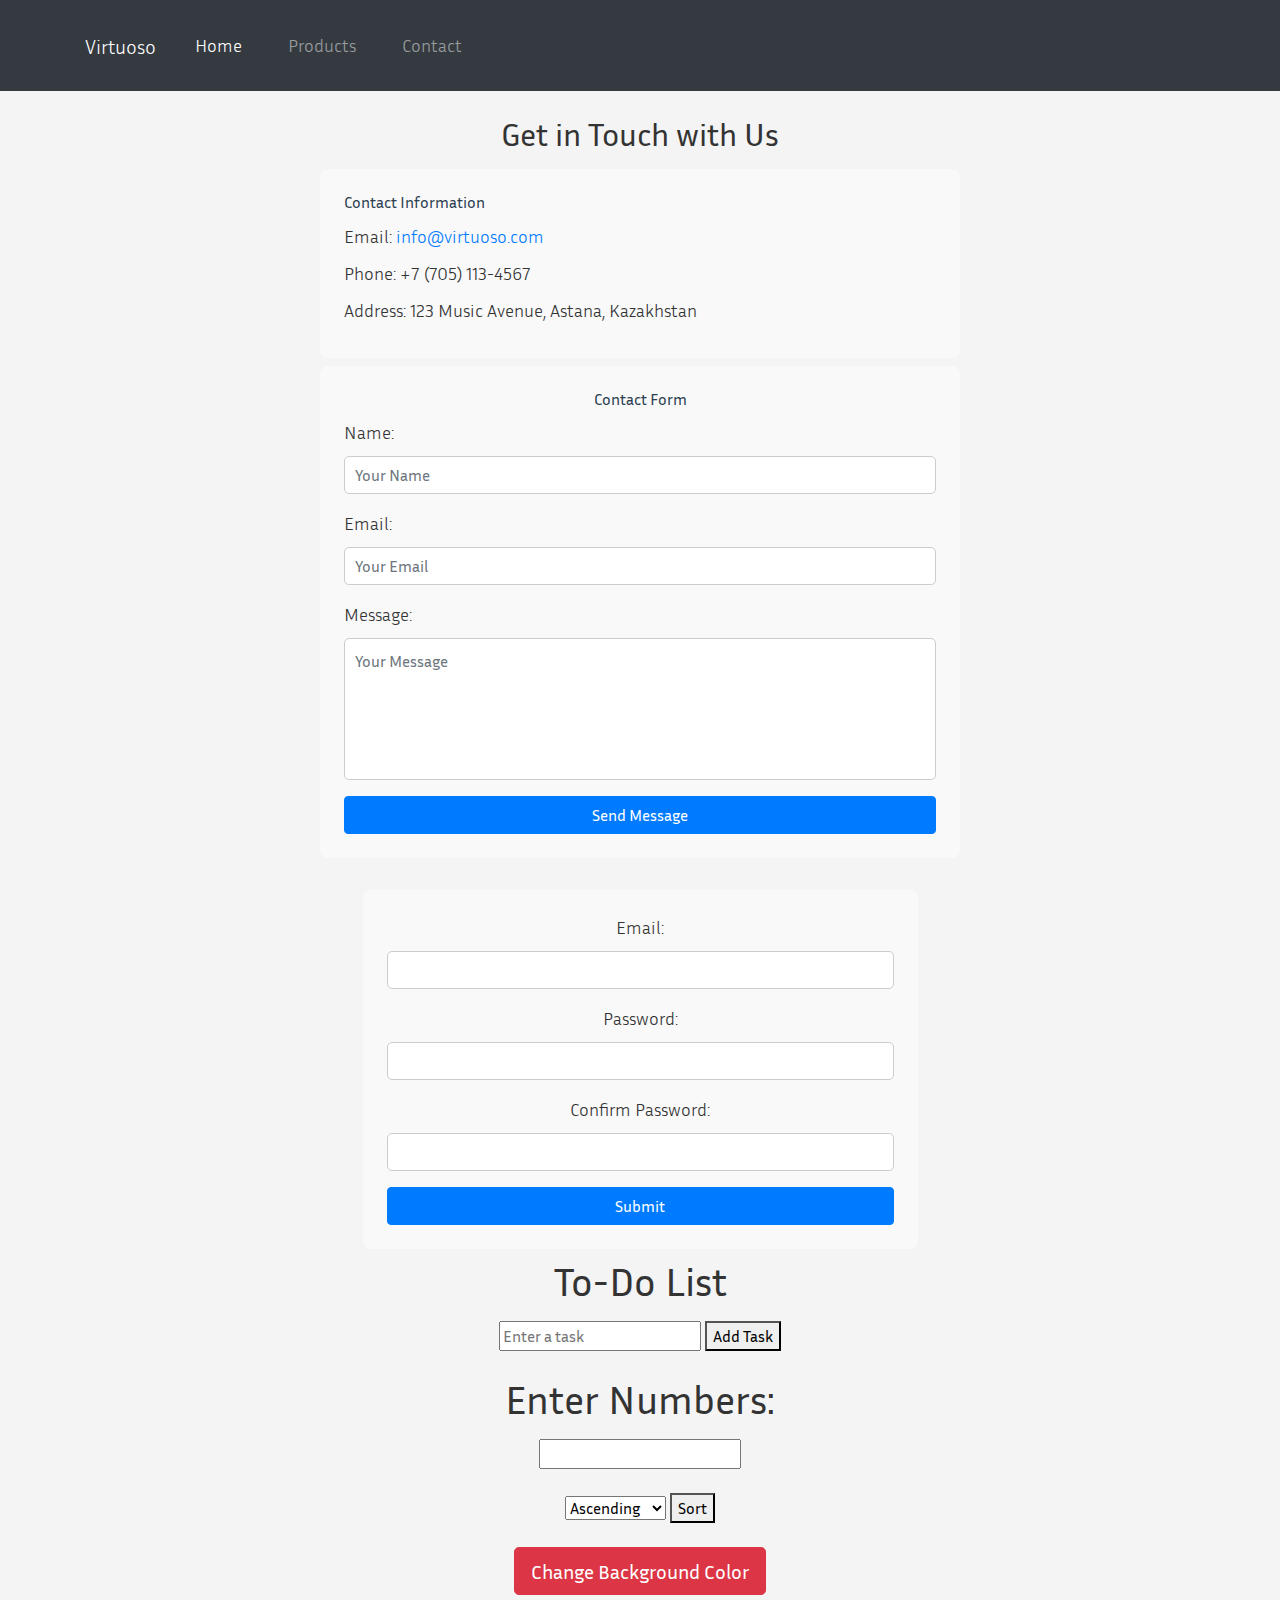
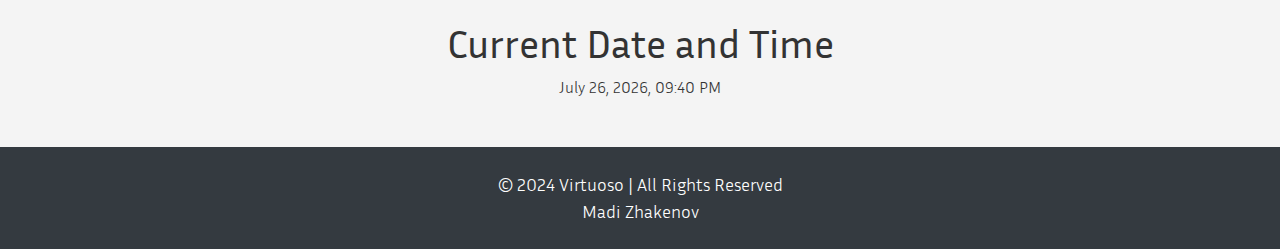
<file: contact.html>
<!DOCTYPE html>
<html lang="en">

<head>
    <meta charset="UTF-8">
    <meta name="viewport" content="width=device-width, initial-scale=1.0">
    <title>Virtuoso | Contact Me</title>
    <link rel="preconnect" href="https://fonts.googleapis.com">
    <link rel="preconnect" href="https://fonts.gstatic.com" crossorigin>
    <link
        href="https://fonts.googleapis.com/css2?family=Inria+Sans:ital,wght@0,300;0,400;0,700;1,300;1,400;1,700&display=swap"
        rel="stylesheet">

    <link href="https://stackpath.bootstrapcdn.com/bootstrap/4.5.2/css/bootstrap.min.css" rel="stylesheet">
    <script src="https://code.jquery.com/jquery-3.5.1.slim.min.js"></script>
    <script src="https://cdn.jsdelivr.net/npm/@popperjs/core@2.0.7/dist/umd/popper.min.js"></script>
    <script src="https://stackpath.bootstrapcdn.com/bootstrap/4.5.2/js/bootstrap.min.js"></script>
    <link rel="stylesheet" href="css/styles.css">
</head>

<body>
    <header>
        <nav class="navbar navbar-expand-lg navbar-dark bg-dark py-4">
            <div class="container">
                <a class="navbar-brand" href="home.html">Virtuoso</a>
                <button class="navbar-toggler" data-toggle="collapse" data-target="#navbarNav"
                    aria-expanded="false"><span class="navbar-toggler-icon"></span>
                </button>
                <div class="collapse navbar-collapse" id="navbarNav">
                    <ul class="navbar-nav">
                        <li class="active">
                            <a class="nav-link" href="home.html">Home</a>
                        </li>
                        <li>
                            <a class="nav-link" href="products.html">Products</a>
                        </li>
                        <li>
                            <a class="nav-link" href="contact.html">Contact</a>
                        </li>
                    </ul>
                </div>
            </div>
        </nav>
    </header>

    <div class="booking-form-container mt-4">
        <h3 class="section-heading text-center">Get in Touch with Us</h3>
        <div class="row">
            <div class="col-12">
                <div class="contact-details p-4 mt-2">
                    <h4>Contact Information</h4>
                    <p>Email: <a href="mailto:info@virtuoso.com">info@virtuoso.com</a></p>
                    <p>Phone: +7 (705) 113-4567</p>
                    <p>Address: 123 Music Avenue, Astana, Kazakhstan</p>
                </div>
            </div>
            <div class="col-12">
                <div class="contact-form-container p-4 mt-2">
                    <div class="container text-center">
                        <h4>Contact Form</h4>
                    </div>
                    <form id="contact-form">
                        <div class="form-group">
                            <label for="name">Name:</label>
                            <input type="text" class="form-control" id="name" name="name" required
                                placeholder="Your Name">
                        </div>
                        <div class="form-group">
                            <label for="email">Email:</label>
                            <input type="email" class="form-control" id="email" name="email" required
                                placeholder="Your Email">
                        </div>
                        <div class="form-group">
                            <label for="message">Message:</label>
                            <textarea class="form-control" id="message" name="message" rows="5" required
                                placeholder="Your Message"></textarea>
                        </div>
                        <button type="submit" class="btn btn-primary custom-button">Send Message</button>
                    </form>
                </div>
            </div>
        </div>
    </div>

    <div class="booking-form-container mt-4">
        <div class="row">
            <div class="col-12">
                <div class="container text-center">
                    <div class="contact-details p-4 mt-2">
                        <form onsubmit="return validateForm()" id="contact-form">
                            <div class="form-group">
                                <label for="email1">Email:</label>
                                <input class="form-control" type="text" id="email1" name="email1">
                            </div>
                            <div class="form-group">
                                <label for="password1">Password:</label>
                                <input class="form-control" type="password" id="password1" name="password1">
                            </div>

                            <div class="form-group">
                                <label for="confirmPassword1">Confirm Password:</label>
                                <input class="form-control" type="password" id="confirmPassword1" name="confirmPassword1">
                            </div>
                            
                            <button class="btn btn-primary custom-button" type="submit">Submit</button>
                        </form>
                </div>
            </div>
        </div>
    </div>

    <div class="container text-center mt-2">
        <h1>To-Do List</h1>
        <input type="text" id="taskInput" class="my-2" placeholder="Enter a task">
        <button onclick="addTask()">Add Task</button>
        <ul class="list-unstyled" id="taskList"></ul>
    </div>

    <div class="container text-center mt-2">
        <form>
            <label for="numbers"><h1>Enter Numbers: </h1></label>
            <br>
            <input type="text" id="numbers" required>
            <br>
            <br>
            <select id="order">
                <option value="asc">Ascending</option>
                <option value="desc">Descending</option>
            </select>
            <button type="button" onclick="sortNumbers()">Sort</button>
        </form>
        <p id="sortNumbersText"></p>
    </div>

    <div class="container mt-4 text-center">
        <button class="btn btn-lg btn-danger" onclick="changeBackgroundColor()">Change Background Color</button>
    </div>

    <div class="container text-center mt-4">
        <h1>Current Date and Time</h1>
        <p id="dateTime"></p>
    </div>


    <footer class="bg-dark text-white text-center py-4 mt-4 mt-lg-5">
        <div class="container">
            <p class="mb-0">&copy; 2024 Virtuoso | All Rights Reserved</p>
            <p class="mb-0">Madi Zhakenov</p>
        </div>
    </footer>

    <script src="script.js"></script>
</body>

</html>
</file>
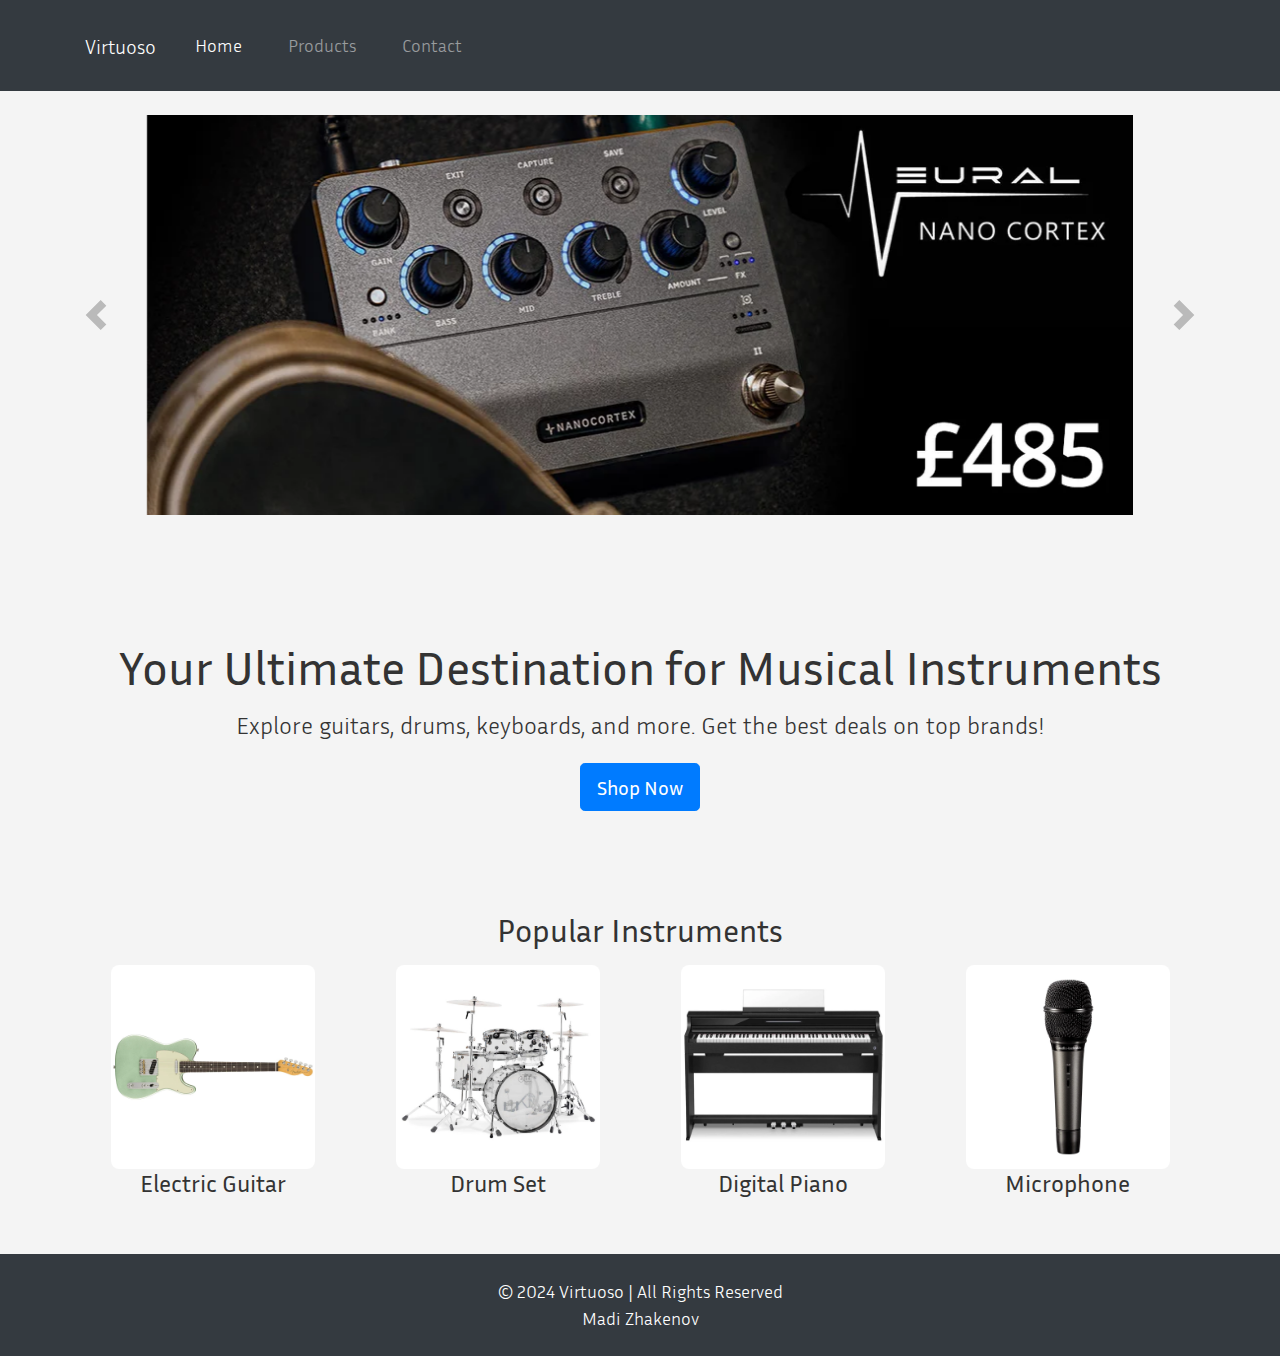
<file: home.html>
<!DOCTYPE html>
<html lang="en">
<head>
    <meta charset="UTF-8">
    <meta name="viewport" content="width=device-width, initial-scale=1.0">
    <title>Virtuoso | Musical Instrument Store</title>

    <link rel="preconnect" href="https://fonts.googleapis.com">
    <link rel="preconnect" href="https://fonts.gstatic.com" crossorigin>
    <link href="https://fonts.googleapis.com/css2?family=Inria+Sans:ital,wght@0,300;0,400;0,700;1,300;1,400;1,700&display=swap" rel="stylesheet">
    
    <link href="https://stackpath.bootstrapcdn.com/bootstrap/4.5.2/css/bootstrap.min.css" rel="stylesheet">
    <script src="https://code.jquery.com/jquery-3.5.1.slim.min.js"></script>
    <script src="https://cdn.jsdelivr.net/npm/@popperjs/core@2.0.7/dist/umd/popper.min.js"></script>
    <script src="https://stackpath.bootstrapcdn.com/bootstrap/4.5.2/js/bootstrap.min.js"></script>

    <link rel="stylesheet" href="css/styles.css">

</head>
<body>
    <header class="mb-4"> 
        <nav class="navbar navbar-expand-lg navbar-dark bg-dark py-4">
            <div class="container">
                <a class="navbar-brand" href="home.html">Virtuoso</a>
                <button class="navbar-toggler" data-toggle="collapse" data-target="#navbarNav" aria-expanded="false"><span class="navbar-toggler-icon"></span>
                </button>
                <div class="collapse navbar-collapse" id="navbarNav">
                    <ul class="navbar-nav">
                        <li class="active">
                            <a class="nav-link" href="home.html">Home</a>
                        </li>
                        <li>
                            <a class="nav-link" href="products.html">Products</a>
                        </li>
                        <li>
                            <a class="nav-link" href="contact.html">Contact</a>
                        </li>
                    </ul>
                </div>
            </div>
        </nav>
    </header>
    
    <section class="mb-4">
        <div id="mainCarousel" class="carousel" data-ride="carousel">
            <div class="carousel-inner">
                <div class="carousel-item active">
                    <img src="images/image1.png" class="w-100">
                </div>
                <div class="carousel-item">
                    <img src="images/image2.png" class="w-100">
                </div>
                <div class="carousel-item">
                    <img src="images/image3.png" class="w-100">
                </div>
            </div>
            <a class="carousel-control-prev" href="#mainCarousel" role="button" data-slide="prev">
                <span class="carousel-control-prev-icon"></span>
            </a>
            <a class="carousel-control-next" href="#mainCarousel" role="button" data-slide="next">
                <span class="carousel-control-next-icon"></span>
            </a>
        </div>
    </section>

    <section class="main-section text-center">
            <h2>Your Ultimate Destination for Musical Instruments</h2>
            <p>Explore guitars, drums, keyboards, and more. Get the best deals on top brands!</p>
            <div class="container text-center">
                <a href="products.html" class="btn btn-primary btn-lg">Shop Now</a>
            </div>
        </div>
    </section>

    <section class="featured-products mb-4">
        <div class="container text-center">
            <h3 class="section-heading mb-3">Popular Instruments</h3>
            <div class="row">
                <div class="col-sm-6 col-md-12 col-lg-3">
                    <div class="text-center">
                            <img src="images/elektrogitara-fender-american-professional-ii-telecaster-mystic-surf-green-33731_jpg.png" class="product-item-image">
                            <h4>Electric Guitar</h4>
                    </div>
                </div>
                <div class="col-sm-12 col-md-6 col-lg-3">
                    <div class="text-center">
                            <img src="images/udarnaya-ustanovka-drum-workshop-acryl-clear-36494_jpg.png" class="product-item-image">
                            <h4>Drum Set</h4>
                    </div>
                </div>
                <div class="col-sm-12 col-md-6 col-lg-3">
                    <div class="text-center">
                            <img src="images/tsifrovoe-pianino-casio-celviano-ap-s450bkc7-35868_jpg.png" class="product-item-image">
                            <h4>Digital Piano</h4>
                    </div>
                </div>
                <div class="col-sm-12 col-md-6 col-lg-3">
                    <div class="text-center">
                            <img src="images/vokalnyy-mikrofon-audio-technica-atm710.png" class="product-item-image">
                            <h4>Microphone</h4>
                    </div>
                </div>
            </div>
        </div>
    </section> 

    <footer class="bg-dark text-white text-center py-4 mt-4 mt-lg-5">
        <div class="container">
            <p class="mb-0">&copy; 2024 Virtuoso | All Rights Reserved</p>
            <p class="mb-0">Madi Zhakenov</p>
        </div>
    </footer>

    <script src="script.js"></script>
</body>
</html>
</file>
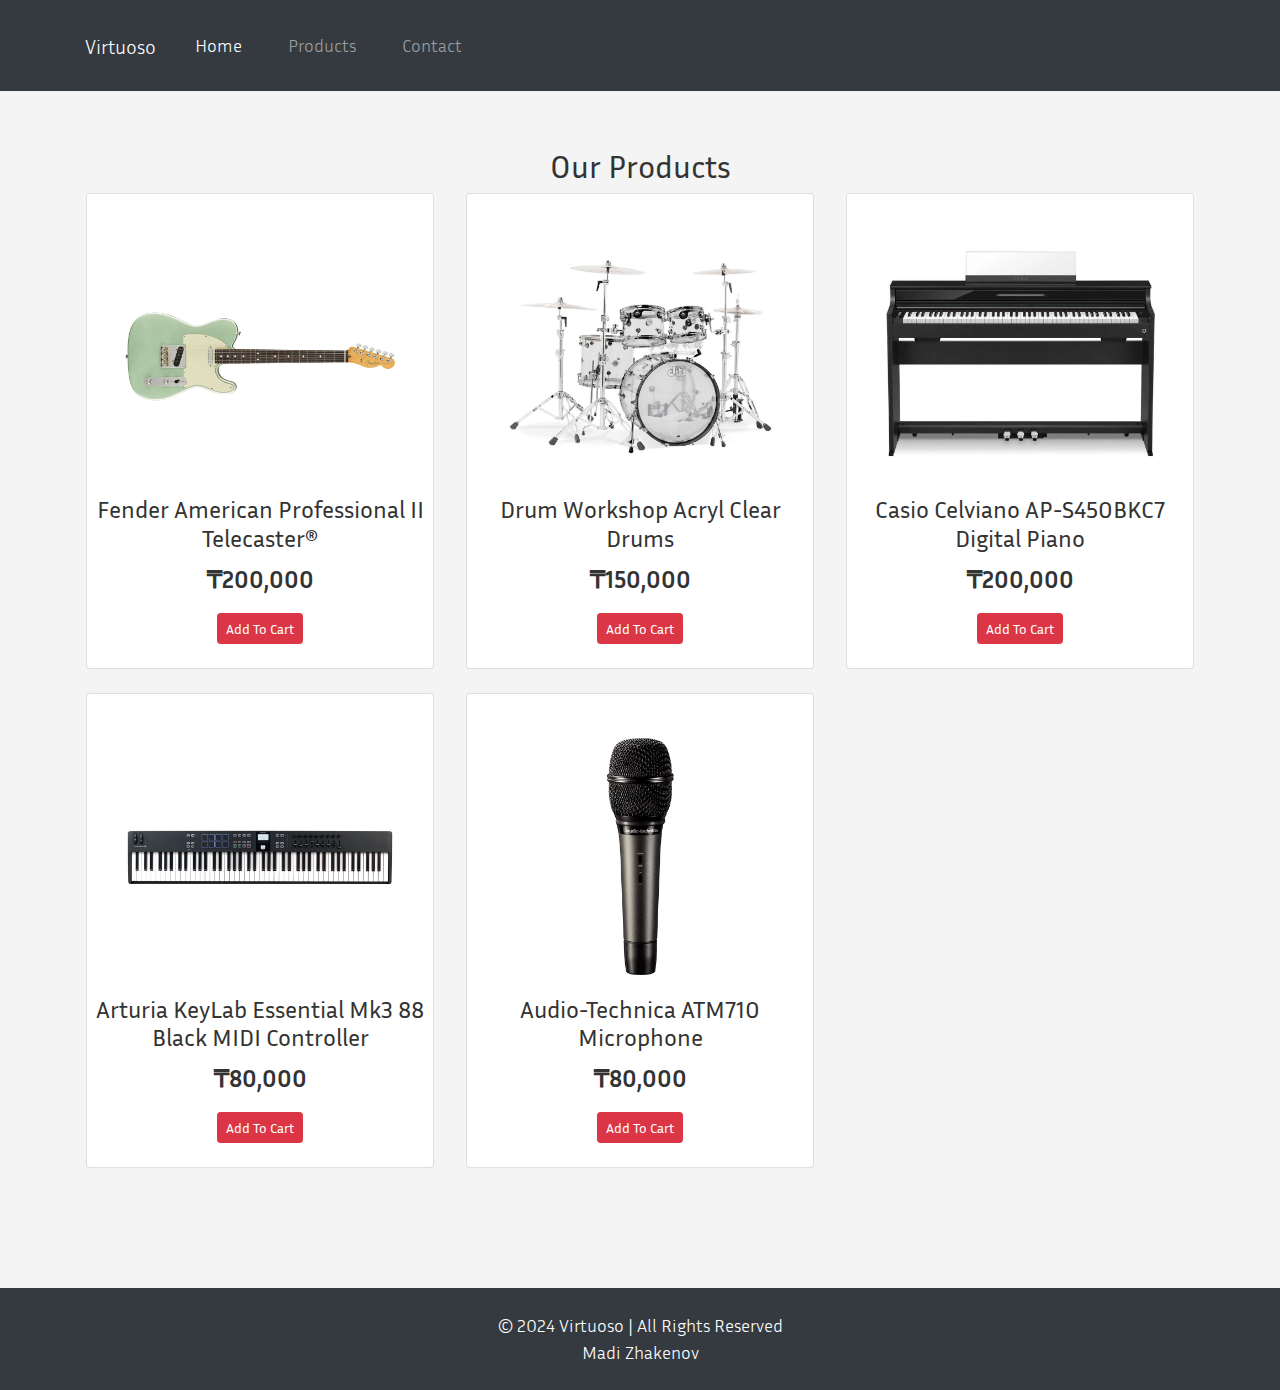
<file: products.html>
<!DOCTYPE html>
<html lang="en">
<head>
    <meta charset="UTF-8">
    <meta name="viewport" content="width=device-width, initial-scale=1.0">
    <title>Virtuoso | Products</title>
    <link rel="preconnect" href="https://fonts.googleapis.com">
    <link rel="preconnect" href="https://fonts.gstatic.com" crossorigin>
    <link href="https://fonts.googleapis.com/css2?family=Inria+Sans:ital,wght@0,300;0,400;0,700;1,300;1,400;1,700&display=swap" rel="stylesheet">

    <link href="https://stackpath.bootstrapcdn.com/bootstrap/4.5.2/css/bootstrap.min.css" rel="stylesheet">
    <script src="https://code.jquery.com/jquery-3.5.1.slim.min.js"></script>
    <script src="https://cdn.jsdelivr.net/npm/@popperjs/core@2.0.7/dist/umd/popper.min.js"></script>
    <script src="https://stackpath.bootstrapcdn.com/bootstrap/4.5.2/js/bootstrap.min.js"></script>
    <link rel="stylesheet" href="css/styles.css">
</head>
<body>
    <header> 
        <nav class="navbar navbar-expand-lg navbar-dark bg-dark py-4">
            <div class="container">
                <a class="navbar-brand" href="home.html">Virtuoso</a>
                <button class="navbar-toggler" data-toggle="collapse" data-target="#navbarNav" aria-expanded="false"><span class="navbar-toggler-icon"></span>
                </button>
                <div class="collapse navbar-collapse" id="navbarNav">
                    <ul class="navbar-nav">
                        <li class="active">
                            <a class="nav-link" href="home.html">Home</a>
                        </li>
                        <li>
                            <a class="nav-link" href="products.html">Products</a>
                        </li>
                        <li>
                            <a class="nav-link" href="contact.html">Contact</a>
                        </li>
                    </ul>
                </div>
            </div>
        </nav>
    </header>

    <section class="p-5 mt-1 mt-lg-2">
        <div class="container text-center">
            <h3 class="section-heading">Our Products</h3>
            <div class="row">
                <div class="col-sm-6 col-md-12 col-lg-4 px-2 px-sm-3">
                    <div class="card mb-4 py-4 text-center">
                        <a class="product-item-link" href="#">
                            <img src="images/elektrogitara-fender-american-professional-ii-telecaster-mystic-surf-green-33731_jpg.png" class="card-img-top">
                            <div>
                                <h4>Fender American Professional II Telecaster®</h4>
                                <p class="product-cost">₸200,000</p>
                                <a href="#" class="btn btn-danger btn-sm">Add To Cart</a>
                            </div>
                        </a>
                    </div>
                </div>
                <div class="col-sm-6 col-md-12 col-lg-4 px-2 px-sm-3">
                    <div class="card mb-4 py-4 text-center">
                        <a class="product-item-link" href="#">
                            <img src="images/udarnaya-ustanovka-drum-workshop-acryl-clear-36494_jpg.png" class="card-img-top">
                            <div>
                                <h4>Drum Workshop Acryl Clear Drums</h4>
                                <p class="product-cost">₸150,000</p>
                                <a href="#" class="btn btn-danger btn-sm">Add To Cart</a>
                            </div>
                        </a>
                    </div>
                </div>
                <div class="col-sm-6 col-md-12 col-lg-4 px-2 px-sm-3"">
                    <div class="card mb-4 py-4 text-center">
                        <a class="product-item-link" href="#">
                            <img src="images/tsifrovoe-pianino-casio-celviano-ap-s450bkc7-35868_jpg.png" class="card-img-top">
                            <div>
                                <h4>Casio Celviano AP-S450BKC7 Digital Piano</h4>
                                <p class="product-cost">₸200,000</p>
                                <a href="#" class="btn btn-danger btn-sm">Add To Cart</a>
                            </div>
                        </a>
                    </div>
                </div>
                <div class="col-sm-6 col-md-12 col-lg-4 px-2 px-sm-3">
                    <div class="card mb-4 py-4 text-center">
                        <a class="product-item-link" href="#">
                            <img src="images/midi-kontroller-arturia-keylab-essential-mk3-88-black.png" class="card-img-top">
                            <div>
                                <h4>Arturia KeyLab Essential Mk3 88 Black MIDI Controller</h4>
                                <p class="product-cost">₸80,000</p>
                                <a href="#" class="btn btn-danger btn-sm">Add To Cart</a>
                            </div>
                        </a>
                    </div>
                </div>
                <div class="col-sm-6 col-md-12 col-lg-4 px-2 px-sm-3">
                    <div class="card mb-4 py-4 text-center">
                        <a class="product-item-link" href="#">
                            <img src="images/vokalnyy-mikrofon-audio-technica-atm710.png" class="card-img-top">
                            <div>
                                <h4>Audio-Technica ATM710 Microphone</h4>
                                <p class="product-cost">₸80,000</p>
                                <a href="#" class="btn btn-danger btn-sm">Add To Cart</a>
                            </div>
                        </a>
                    </div>
                </div>
            </div>
        </div>
    </section>

    <footer class="bg-dark text-white text-center py-4 mt-4 mt-lg-5">
        <div class="container">
            <p class="mb-0">&copy; 2024 Virtuoso | All Rights Reserved</p>
            <p class="mb-0">Madi Zhakenov</p>
        </div>
    </footer>

    <script src="script.js"></script>
</body>
</html>
</file>
<file: css/styles.css>
body{
    font-family: "Inria Sans", sans-serif;
    font-weight: 300;
    font-style: normal;
    background-color: #f4f4f4;
    color: #333;
    min-height: 100vh;
}

header{
    font-size: 18px;
}

footer{
    font-size: 18px;
}

.carousel-inner img {
    height: 400px;
    object-fit: scale-down;
}

.carousel-control-prev-icon,
.carousel-control-next-icon {
    width: 30px;
    height: 30px;
    filter: invert(50%);
}


.product-item-link{
    text-decoration: none;
    color: #333
}
.product-item-link:hover{
    text-decoration: none;
    color: #3498db
}

.card-img-top {
    width: 80%;
}

.product-cost{
    font-size: 24px;
    font-weight: bold;
}

.nav-link{
    color: white;
    text-decoration: none;
    margin: 0 15px;
    position: relative;
}

.nav-link::before{
    content: "";
    position: absolute;
    bottom: 0px;
    left: 0px;
    width: 0px;
    background-color: #3498db;
    height: 2px;
    transition: width 0.3s ease;
}

.nav-link:hover::before{
    width: 100%;
}
.nav-link:hover{
    text-decoration: none;
}

.main-section{
    padding: 100px 20px;
}

.main-section h2{
    font-size: 48px;
    margin-bottom: 10px;
}
.main-section p{
    font-size: 24px;
    margin-bottom: 20px;
}

.section-heading{
    font-size: 32px;
}

.product-item-image{
    width: 80%;
    height: auto;
    object-fit: cover;
    border-radius: 8px;
}

.contact-details, .contact-form-container {
    width: 50%;
    margin: auto;
    padding: 20px;
    background-color: #f9f9f9;
    border-radius: 8px;
}

.contact-details h4, .contact-form-container h4 {
    margin-bottom: 10px;
    font-size: 16px;
    color: #2c3e50;
}

.contact-details p, .contact-details a {
    font-size: 18px;
    margin-bottom: 10px;
}

#contact-form label {
    font-size: 18px;
    margin-bottom: 10px;
}

#contact-form input, #contact-form textarea {
    padding: 10px;
    margin-bottom: 5px;
    border: 1px solid #ccc;
    border-radius: 5px;
    font-size: 16px;
}

.custom-button{
    width: 100%;
}

#message{
    resize: none;
}
</file>
